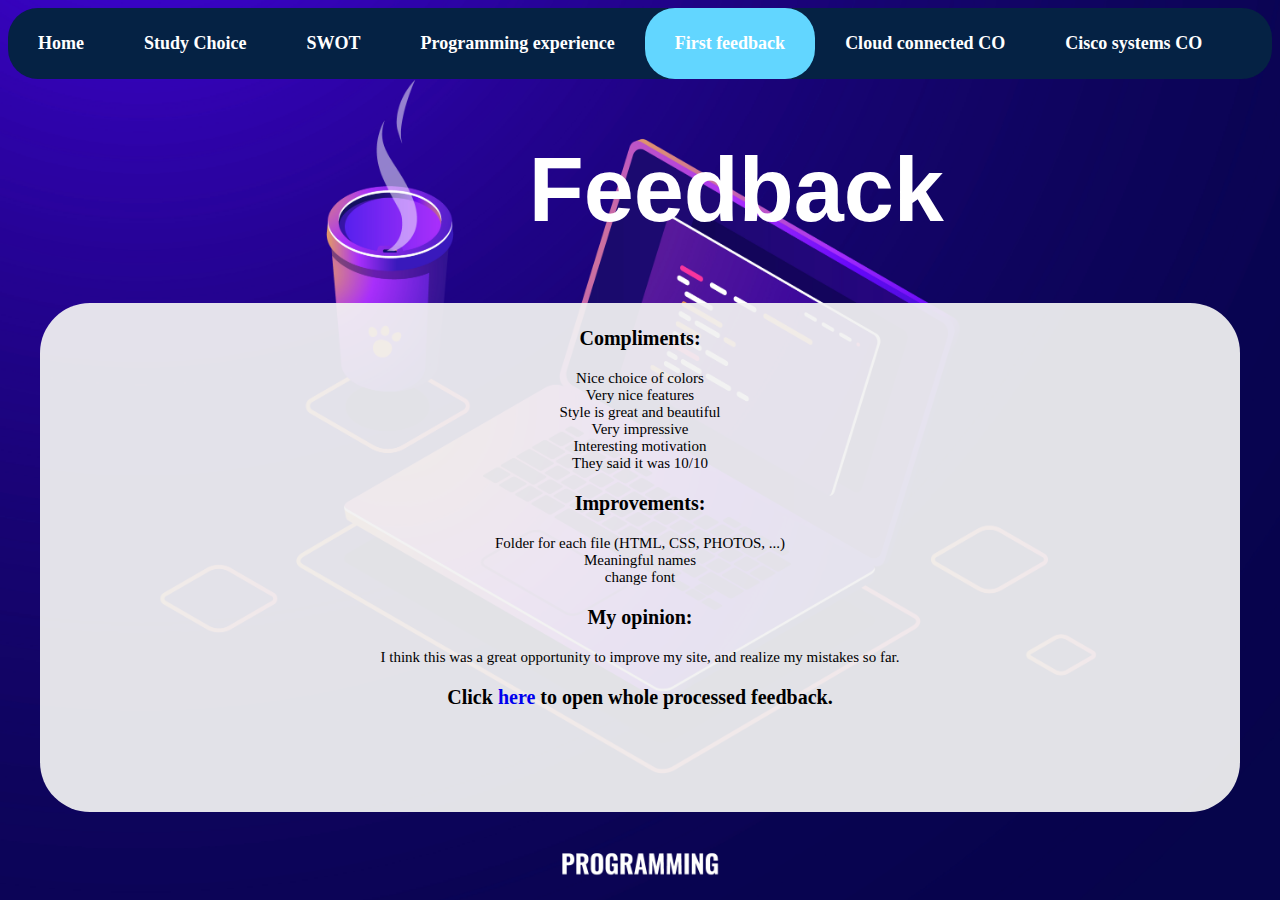
<file: blogPageLinks/firstFeedBack.html>
<!DOCTYPE html>
<html lang="en">

<head>
    <meta charset="UTF-8">
    <meta name="viewport" content="width=device-width, initial-scale=1.0">
    <link rel="stylesheet" href="/cssFiles/style.css">
    <link rel="stylesheet" href="/blogPageLinksStyles/firstFeedback.css">
    <title>FirstFeedback</title>
</head>

<body>
    <header>
        <!--Navigation Bar-->
        <nav>
            <div class="topnav">
            <a href="../index.html">Home</a>
            <a href="/blogPageLinks/studyChoice.html">Study Choice</a>
            <a href="/blogPageLinks/personalSowtAnalysis.html">SWOT</a>
            <a href="/blogPageLinks/programmingEx.html">Programming experience</a>
            <a class="active" href="/blogPageLinks/firstFeedBack.html">First feedback</a>
            <a href="/blogPageLinks/firstWork.html">Cloud connected CO</a>
            <a href="/blogPageLinks/secondWork.html">Cisco systems CO</a></div>
        </nav>
    </header>
<main>
        <!--First Feedback Page--><!--First Section-->
    <section>
        <div class="h1">
        <h1>Feedback</h1></div>
    </section>
        <div class="boxBlogFB">
    <section>
        <div class="p1">
        <p>Compliments:</p></div>
        <div class="p2">
        <p>Nice choice of colors<br> Very nice features<br> Style is great and beautiful<br> Very impressive<br> Interesting motivation<br> They said it was 10/10</p></div>
        <div class="p1">
        <p>Improvements:</p></div>
        <div class="p2">
        <p>Folder for each file (HTML, CSS, PHOTOS, ...) <br> Meaningful names<br> change font</p></div>
        <div class="p1">
        <p>My opinion:</p></div>
        <div class="p2">
        <p>I think this was a great opportunity to improve my site, and realize my mistakes so far.</p></div>
        <div class="p1">
        <p>Click<a href="/pdfFile/Feedback.pdf" target="_blank" style="text-decoration: none;"> here </a>to open whole processed feedback.</p></div>
    </section>
        </div>
</main>
</body>
</html>
</file>
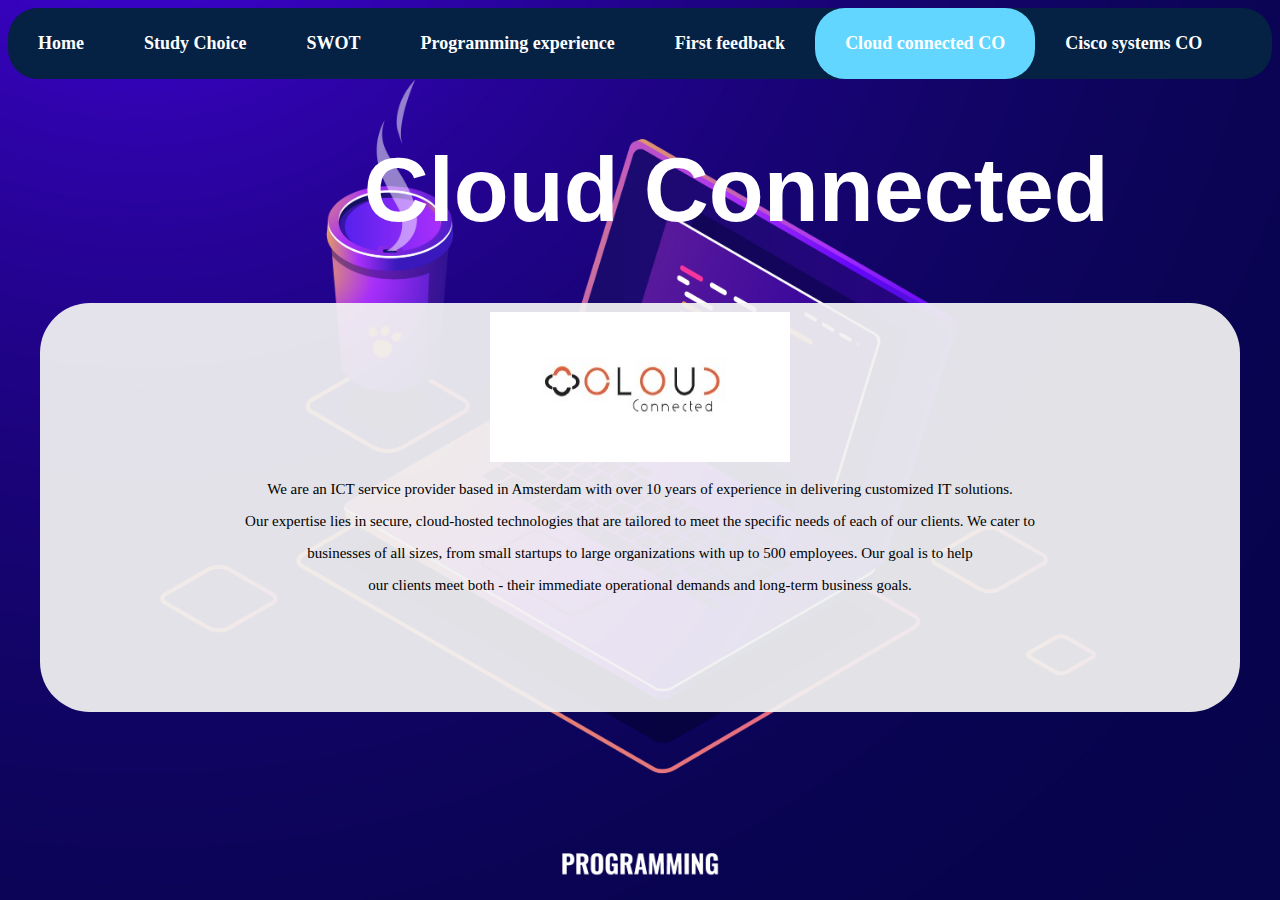
<file: blogPageLinks/firstWork.html>
<!DOCTYPE html>
<html lang="en">

<head>
    <meta charset="UTF-8">
    <meta name="viewport" content="width=device-width, initial-scale=1.0">
    <link rel="stylesheet" href="/cssFiles/style.css">
    <link rel="stylesheet" href="/blogPageLinksStyles/firstWork.css">
    <title>FirstWork</title>
</head>
<body>
    <header>
        <!--Navigation Bar-->
        <nav>
            <div class="topnav">
            <a href="../index.html">Home</a>
            <a href="/blogPageLinks/studyChoice.html">Study Choice</a>
            <a href="/blogPageLinks/personalSowtAnalysis.html">SWOT</a>
            <a href="/blogPageLinks/programmingEx.html">Programming experience</a>
            <a href="/blogPageLinks/firstFeedBack.html">First feedback</a>
            <a class="active" href="/blogPageLinks/firstWork.html">Cloud connected CO</a>
            <a href="/blogPageLinks/secondWork.html">Cisco systems CO</a></div>
        </nav>
    </header>
<main>
        <!--First Section-->
    <section>
        <div class="h1">
        <h1>Cloud Connected</h1></div>
    </section>
        <div class="boxBlogFWC">
        <!--Second Section-->
    <section>
        <img src="/photos/cloudCC.jpg" alt="Company Image" class="imgFWC">
        <div class="p2">
        <p>We are an ICT service provider based in Amsterdam with over 10 years of experience in delivering customized IT solutions.</p>
        <p>Our expertise lies in secure, cloud-hosted technologies that are tailored to meet the specific needs of each of our clients. We cater to </p>
        <p>businesses of all sizes, from small startups to large organizations with up to 500 employees. Our goal is to help </p>
        <p>our clients meet both - their immediate operational demands and long-term business goals.</p></div>
    </section>
        </div>
</main>
</body>
</html>
</file>
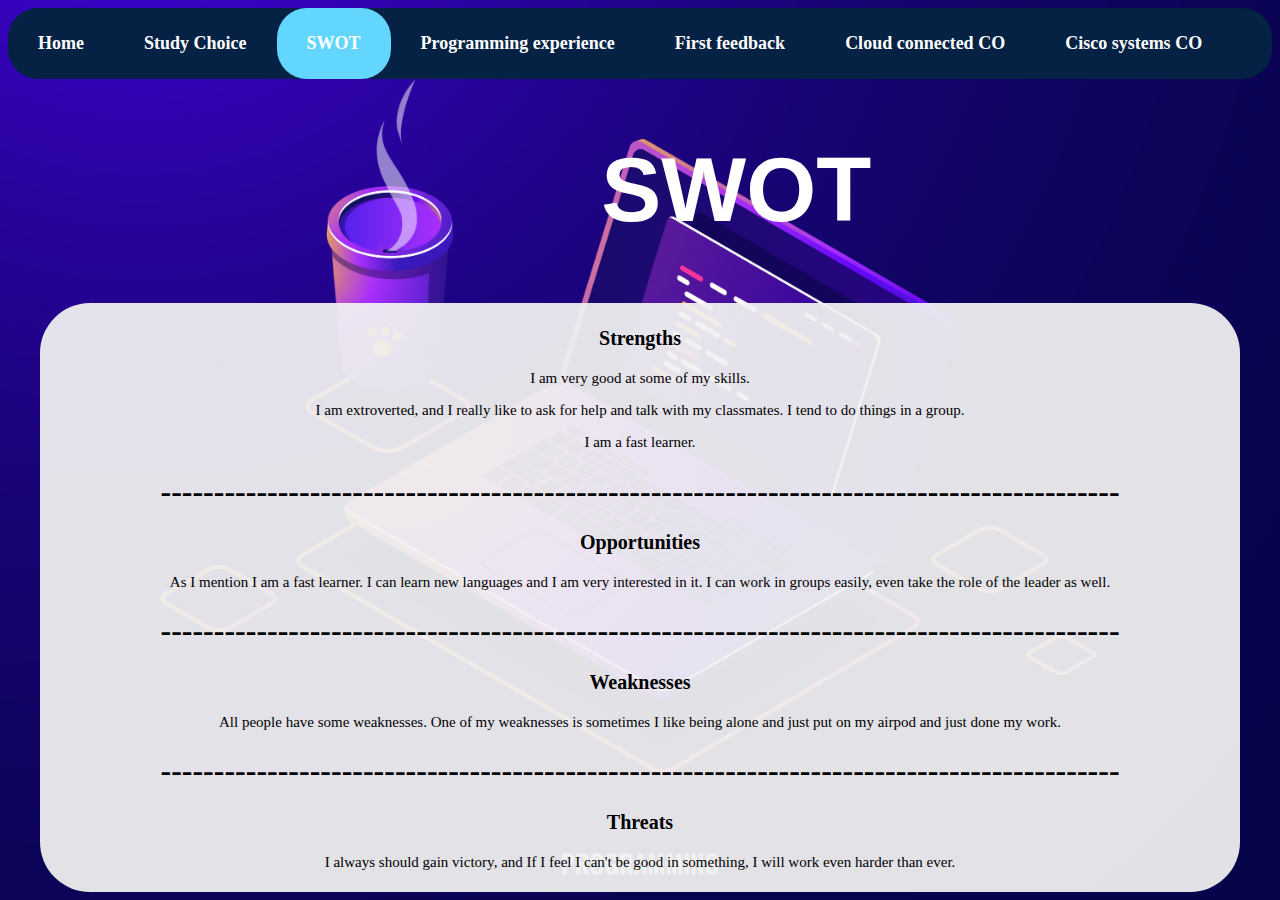
<file: blogPageLinks/personalSowtAnalysis.html>
<!DOCTYPE html>
<html lang="en">

<head>
    <meta charset="UTF-8">
    <meta name="viewport" content="width=device-width, initial-scale=1.0">
    <link rel="stylesheet" href="/cssFiles/style.css">
    <link rel="stylesheet" href="/blogPageLinksStyles/personalSwotAnalysis.css">
    <title>PrsonalSowt</title>
</head>

<body>
    <header>
        <!--Navigation Bar-->
        <nav>
            <div class="topnav">
            <a href="../index.html">Home</a>
            <a href="/blogPageLinks/studyChoice.html">Study Choice</a>
            <a class="active" href="/blogPageLinks/personalSowtAnalysis.html">SWOT</a>
            <a href="/blogPageLinks/programmingEx.html">Programming experience</a>
            <a href="/blogPageLinks/firstFeedBack.html">First feedback</a>
            <a href="/blogPageLinks/firstWork.html">Cloud connected CO</a>
            <a href="/blogPageLinks/secondWork.html">Cisco systems CO</a>
        </nav>
    </header>
<main>
    <!--Personal SWOT Page, First Section-->
    <section>
        <div class="h1">
        <h1>SWOT</h1></div>
    </section>
        <div class="boxBlogSwot">
    <section>
        <div class="p1">
        <p>Strengths</a></p></div>
        <div class="p2">
        <p>I am very good at some of my skills.</p>
        <p>I am extroverted, and I really like to ask for help and talk with my classmates. I tend to do things in a group.</p>
        <p>I am a fast learner.</p></div>
        <div class="line">
        <h1>------------------------------------------------------------------------------------------</h1></div>
        <div class="p1">
        <p>Opportunities</a></p></div>
        <div class="p2">
        <p>As I mention I am a fast learner. I can learn new languages and I am very interested in it. I can work in groups easily, even take the role of the leader as well.</p></div>
        <div class="line">
        <h1>------------------------------------------------------------------------------------------</h1></div>
        <div class="p1">
        <p>Weaknesses</a></p></div>
        <div class="p2">
        <p>All people have some weaknesses. One of my weaknesses is sometimes I like being alone and just put on my airpod and just done my work.</p></div>
        <div class="line">
        <h1>------------------------------------------------------------------------------------------</h1></div>
        <div class="p1">
        <p>Threats</a></p></div>
        <div class="p2">
        <p>I always should gain victory, and If I feel I can't be good in something, I will work even harder than ever.</p></div>
        <div class="line">
    </section>
        </div>
</main>
</body>
</html>
</file>
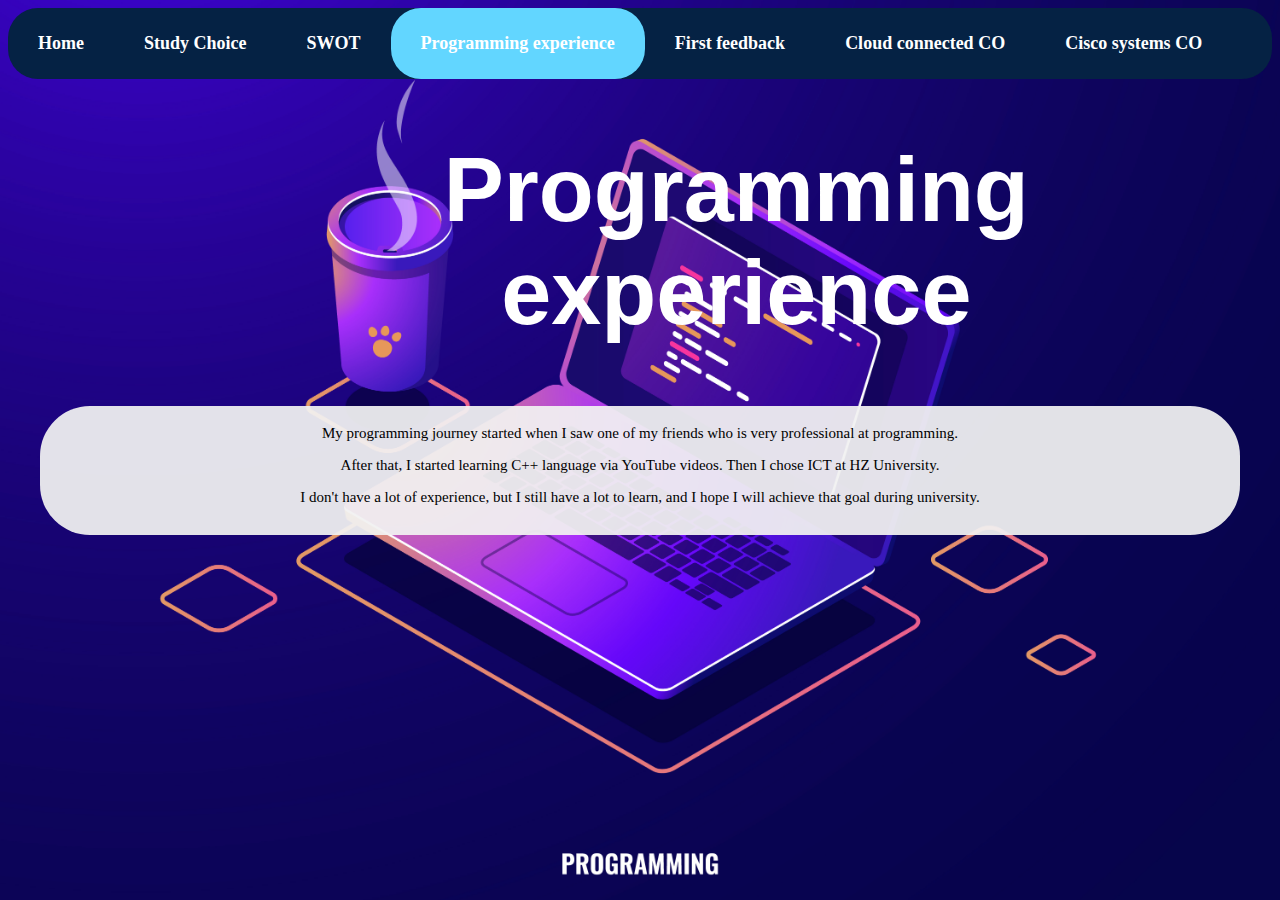
<file: blogPageLinks/programmingEx.html>
<!DOCTYPE html>
<html lang="en">

<head>
    <meta charset="UTF-8">
    <meta name="viewport" content="width=device-width, initial-scale=1.0">
    <link rel="stylesheet" href="/cssFiles/style.css">
    <link rel="stylesheet" href="/blogPageLinksStyles/programmingEx.css">
    <title>ProgrammingExperience</title>
</head>
<body>
    <header>
        <!--Navigation Bar-->
        <nav>
            <div class="topnav">
            <a href="../index.html">Home</a>
            <a href="/blogPageLinks/studyChoice.html">Study Choice</a>
            <a href="/blogPageLinks/personalSowtAnalysis.html">SWOT</a>
            <a class="active" href="/blogPageLinks/programmingEx.html">Programming experience</a>
            <a href="/blogPageLinks/firstFeedBack.html">First feedback</a>
            <a href="/blogPageLinks/firstWork.html">Cloud connected CO</a>
            <a href="/blogPageLinks/secondWork.html">Cisco systems CO</a></div>
        </nav>
    </header>
<main>
        <!--Programming Experience Page, First Section-->
    <section>
        <div class="h1">
        <h1>Programming experience</h1></div>
    </section>
        <div class="boxBlogProgramEx">
        <!--Second Section-->
    <section>
        <div class="p2">
        <p>My programming journey started when I saw one of my friends who is very professional at programming.
        <p>After that, I started learning C++ language via YouTube videos. Then I chose ICT at HZ University.</p>
        <p>I don't have a lot of experience, but I still have a lot to learn, and I hope I will achieve that goal during university.</p></div>
    </section>
        </div>
</main>
</body>
</html>
</file>
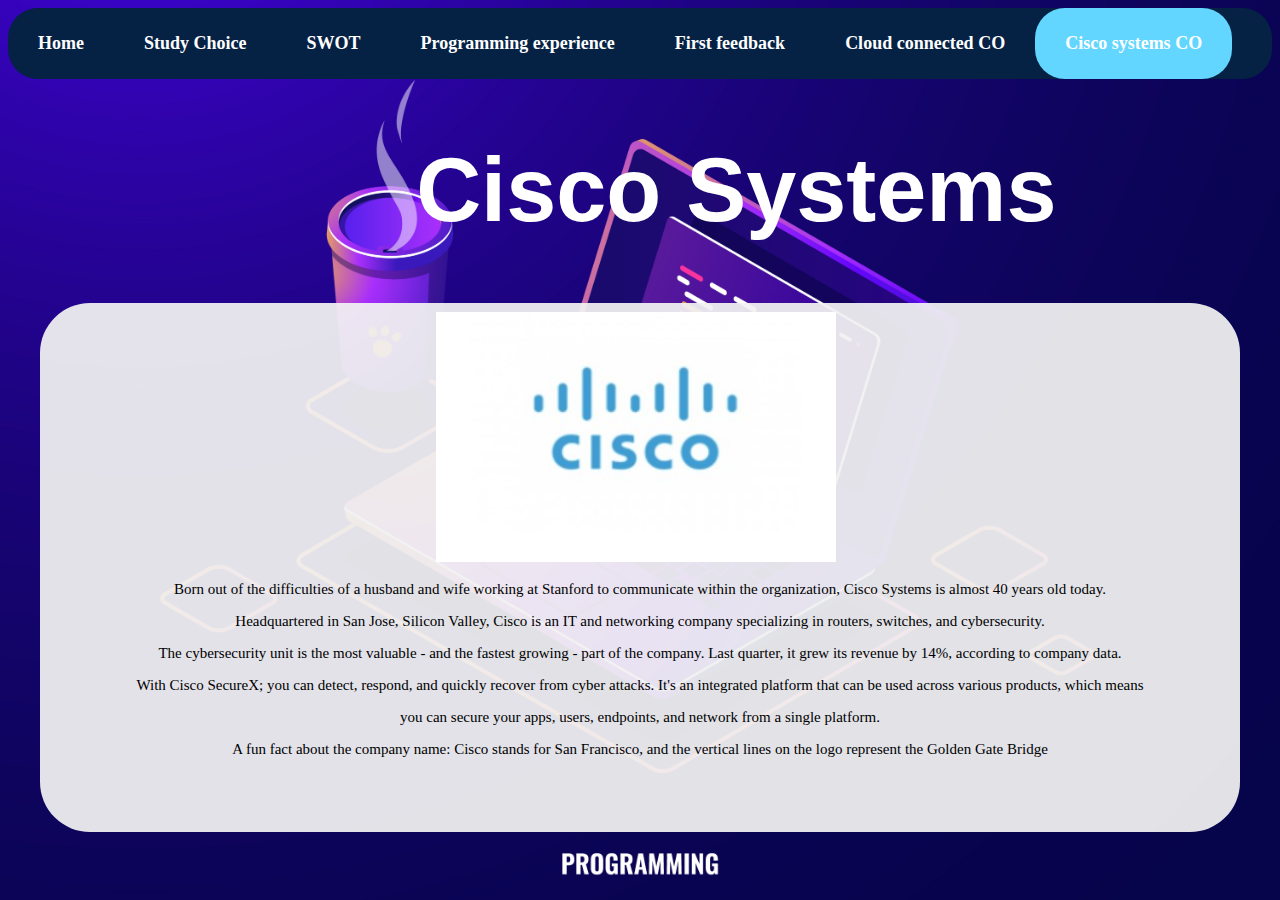
<file: blogPageLinks/secondWork.html>
<!DOCTYPE html>
<html lang="en">

<head>
    <meta charset="UTF-8">
    <meta name="viewport" content="width=device-width, initial-scale=1.0">
    <link rel="stylesheet" href="/cssFiles/style.css">
    <link rel="stylesheet" href="/blogPageLinksStyles/secondWork.css">
    <title>SecondWork</title>
</head>

<body>
    <header>
        <!--Navigation Bar-->
        <nav>
            <div class="topnav">
            <a href="../index.html">Home</a>
            <a href="/blogPageLinks/studyChoice.html">Study Choice</a>
            <a href="/blogPageLinks/personalSowtAnalysis.html">SWOT</a>
            <a href="/blogPageLinks/programmingEx.html">Programming experience</a>
            <a href="/blogPageLinks/firstFeedBack.html">First feedback</a>
            <a href="/blogPageLinks/firstWork.html">Cloud connected CO</a>
            <a class="active" href="/blogPageLinks/secondWork.html">Cisco systems CO</a></div>
        </nav>
    </header>
<main>
        <!--First Section-->
    <section>
        <div class="h1">
        <h1>Cisco Systems</h1></div>
    </section>
        <div class="boxBlogSWC">
        <!--First Section-->
    <section>
        <img src="/photos/ciscoSystem.jpg" alt="Company Image" class="imgSWC">
        <div class="p2">
        <p>Born out of the difficulties of a husband and wife working at Stanford to communicate within the organization, Cisco Systems is almost 40 years old today.</p>
        <p>Headquartered in San Jose, Silicon Valley, Cisco is an IT and networking company specializing in routers, switches, and cybersecurity.</p>
        <p>The cybersecurity unit is the most valuable - and the fastest growing - part of the company. Last quarter, it grew its revenue by 14%, according to company data.</p>
        <p>With Cisco SecureX; you can detect, respond, and quickly recover from cyber attacks. It's an integrated platform that can be used across various products, which means</p>
        <p>you can secure your apps, users, endpoints, and network from a single platform.</p>
        <p>A fun fact about the company name: Cisco stands for San Francisco, and the vertical lines on the logo represent the Golden Gate Bridge</p></div>
    </section>
        </div>
</main>
</body>
</html>
</file>
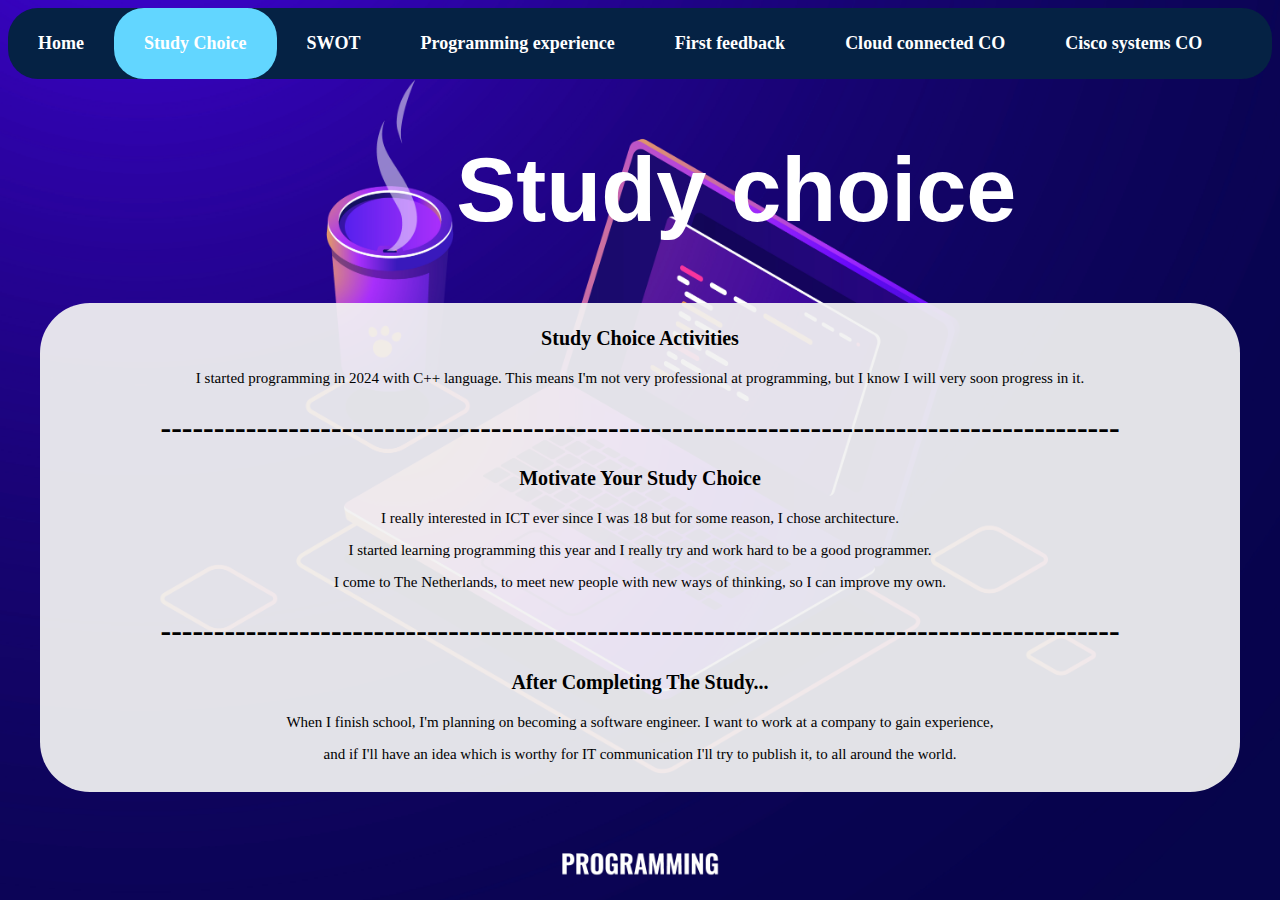
<file: blogPageLinks/studyChoice.html>
<!DOCTYPE html>
<html lang="en">

<head>
    <meta charset="UTF-8">
    <meta name="viewport" content="width=device-width, initial-scale=1.0">
    <link rel="stylesheet" href="/cssFiles/style.css">
    <link rel="stylesheet" href="/blogPageLinksStyles/studyChoice.css">
    <title>StudyChoice</title>
</head>

<body>
    <header>
        <!--Navigation Bar-->
        <nav>
            <div class="topnav">
            <a href="../index.html">Home</a>
            <a class="active" href="/blogPageLinks/studyChoice.html">Study Choice</a>
            <a href="/blogPageLinks/personalSowtAnalysis.html">SWOT</a>
            <a href="/blogPageLinks/programmingEx.html">Programming experience</a>
            <a href="/blogPageLinks/firstFeedBack.html">First feedback</a>
            <a href="/blogPageLinks/firstWork.html">Cloud connected CO</a>
            <a href="/blogPageLinks/secondWork.html">Cisco systems CO</a></div>
        </nav>
    </header>
<main>
    <!--Study Choice Page, First Section-->
    <section>
        <div class="h1">
        <h1>Study choice</h1></div>
    </section>
        <div class="boxBlogStudy">
    <section>
        <div class="p1">
        <p>Study Choice Activities</a></p></div>
        <div class="p2">
        <p>I started programming in 2024 with C++ language. This means I'm not very professional at programming, but I know I will very soon progress in it.</p></div>
        <div class="line">
        <h1>------------------------------------------------------------------------------------------</h1></div>
        <div class="p1">
        <p>Motivate Your Study Choice</a></p></div>
        <div class="p2">
        <p>I really interested in ICT ever since I was 18 but for some reason, I chose architecture.</p>
        <p>I started learning programming this year and I really try and work hard to be a good programmer.</p>
        <p>I come to The Netherlands, to meet new people with new ways of thinking, so I can improve my own.</p></div>
        <div class="line">
        <h1>------------------------------------------------------------------------------------------</h1></div>
        <div class="p1">
        <p>After Completing The Study...</a></p></div>
        <div class="p2">
        <p>When I finish school, I'm planning on becoming a software engineer. I want to work at a company to gain experience,</p>
        <p>and if I'll have an idea which is worthy for IT communication I'll try to publish it, to all around the world.</p></div>
    </section>
        </div>
</main>
</body>
</html>
</file>
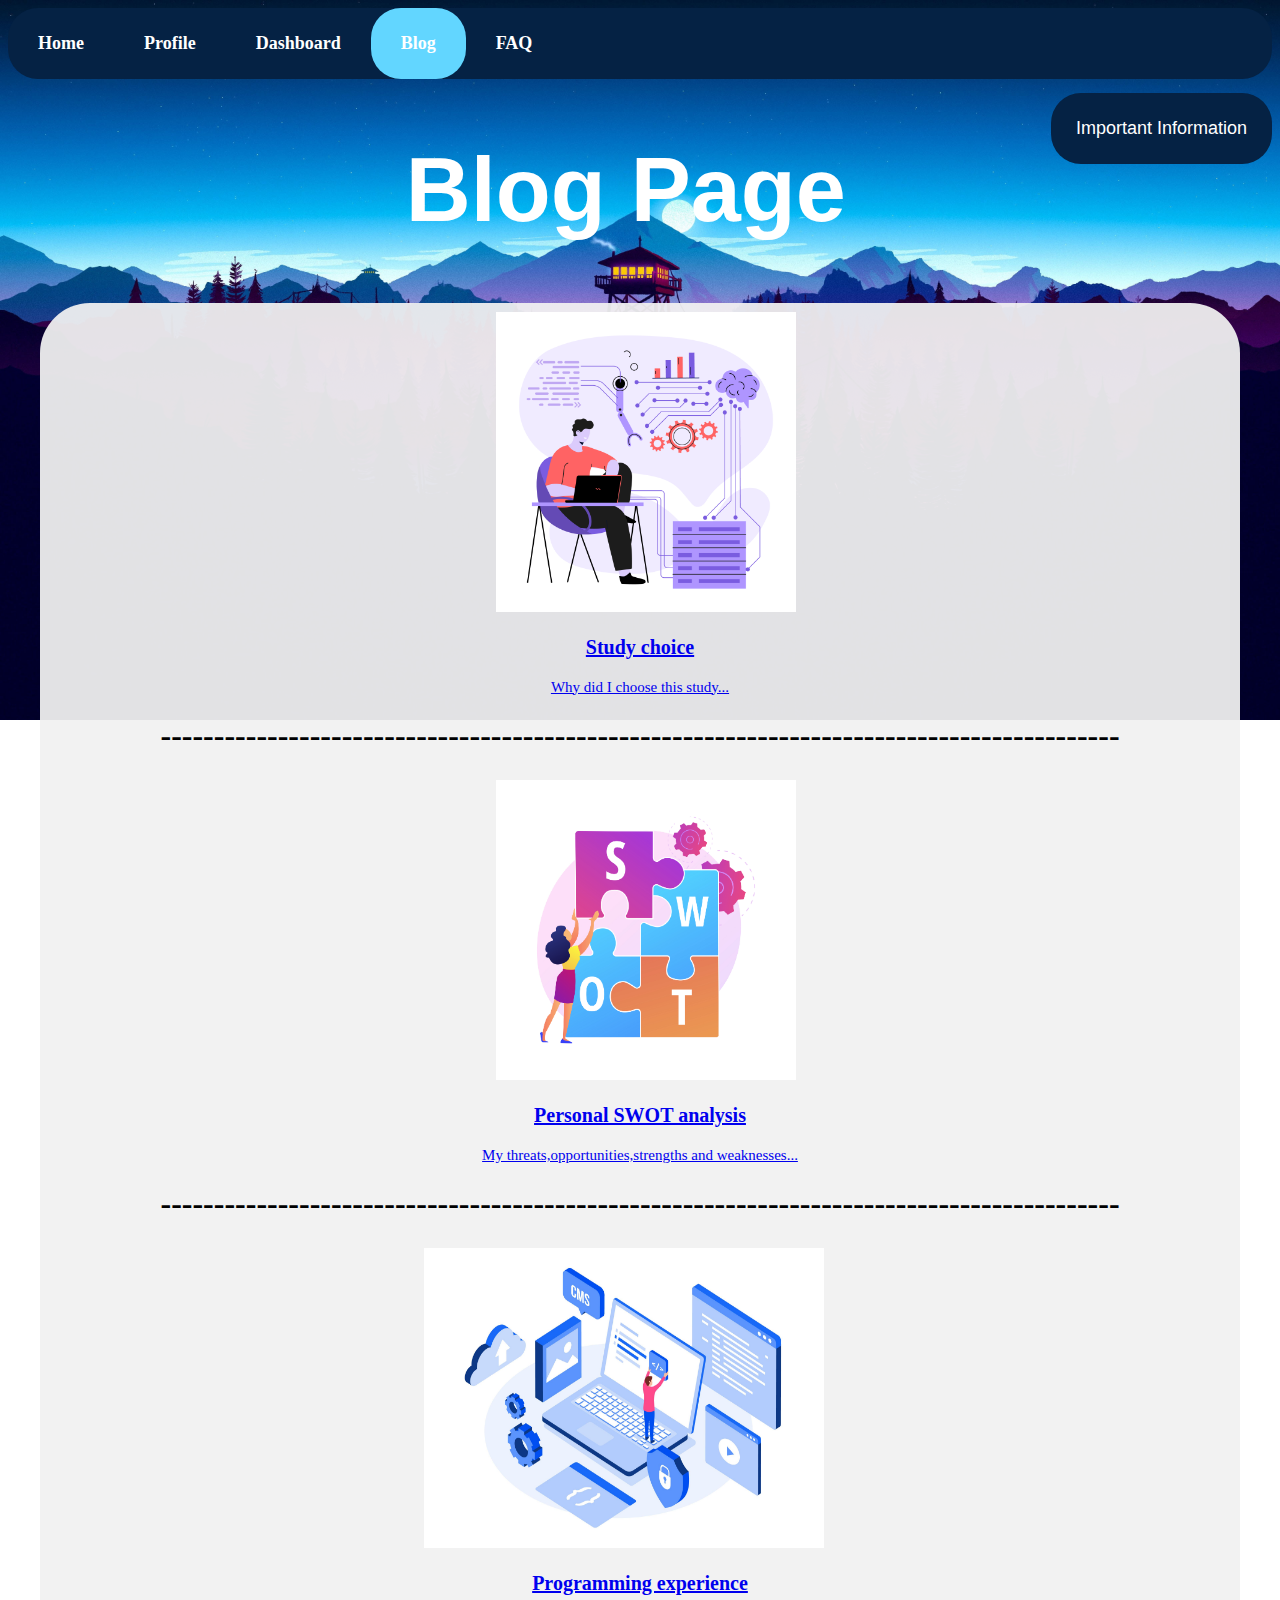
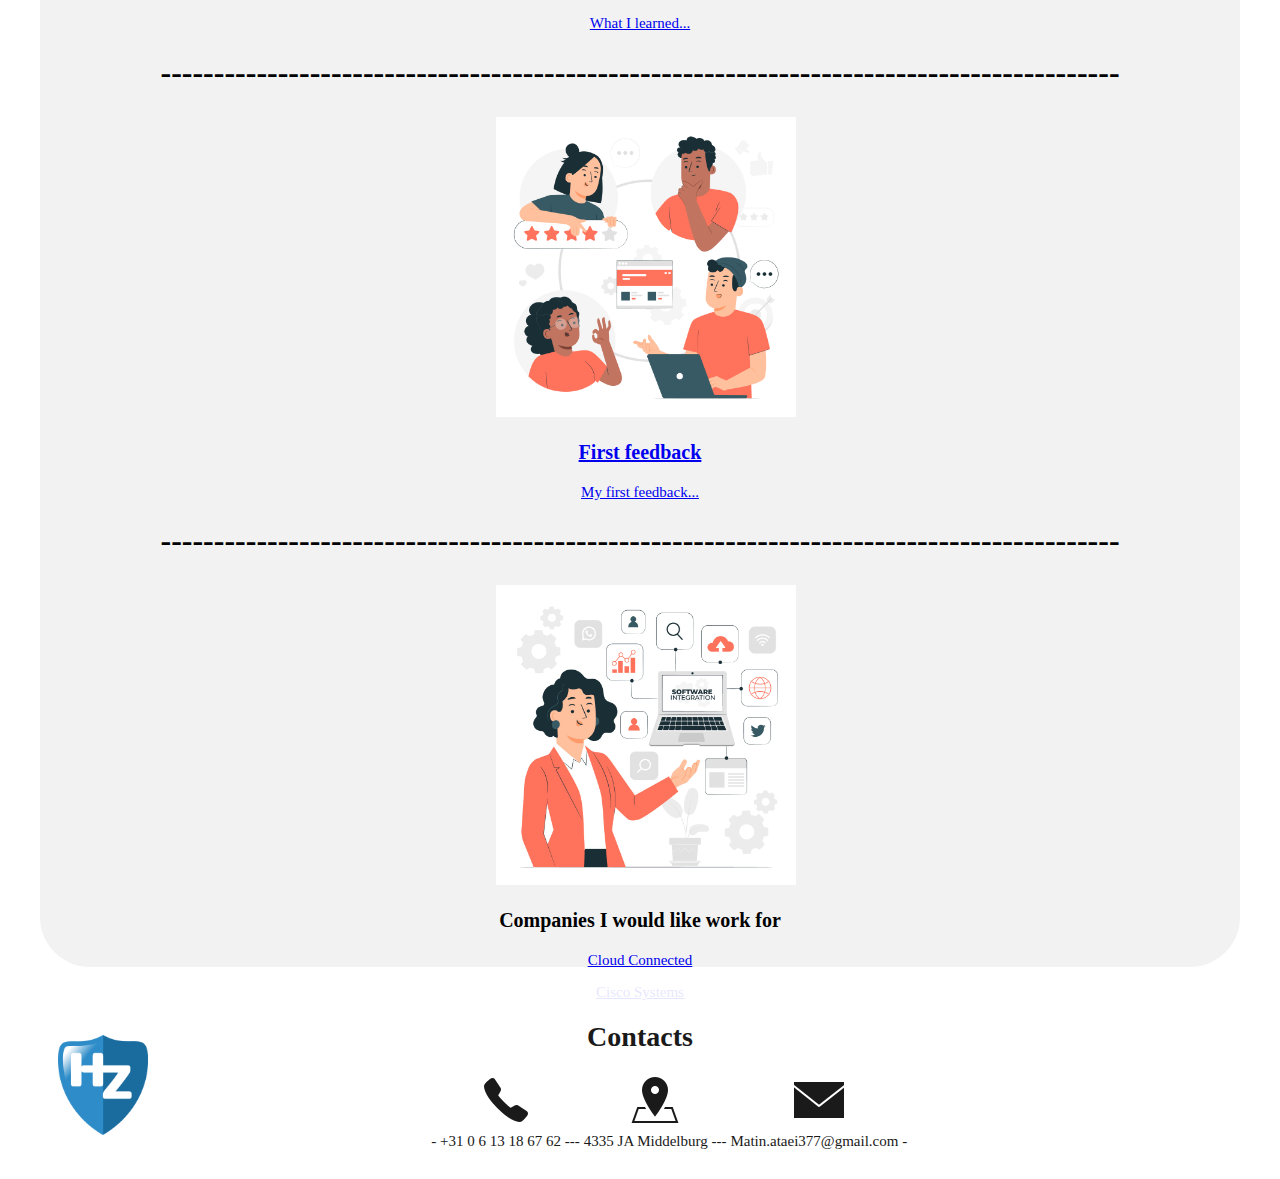
<file: htmlFiles/blog.html>
<!DOCTYPE html>
<html lang="en">

<head>
    <meta charset="UTF-8">
    <meta name="viewport" content="width=device-width, initial-scale=1.0">
    <link rel="stylesheet" href="/cssFiles/style.css">
    <script src="/javaScriptFiles/sideBar.js"></script>
    <link rel="stylesheet" href="/cssFiles/styleBlog.css">
    <title>BlogPage</title>
</head>

<body>
    <!--Header Nav + Side bar-->
<header>
    <!--Navigation Bar-->
    <nav>
        <div class="topnav">
        <a href="../index.html">Home</a>
        <a href="profile.html">Profile</a>
        <a href="dashboard.html">Dashboard</a>
        <a class="active"  href="blog.html">Blog</a>
        <a href="faq.html">FAQ</a></div>
    </nav>

    <!--Side Bar-->
        <div class="dropdown">
        <button onclick="myFunction()" class="dropbtn">Important Information</button>
        <div id="myDropdown" class="dropdown-content">
        <a href="https://oer.hz.nl/?_gl=1*swtmpf*_gcl_aw*R0NMLjE3MjU4OTUzNjkuQ2owS0NRandpdUMyQmhEU0FSSXNBTE9WZkJKamE5NDd0VmtKWmZmUUJKYjhpRW9nLVpvT2lRQlZLQ09ZakpXVkhOSnlPLXl4d0xJOXcwQWFBdGpuRUFMd193Y0I" class="p2" target="_blank">Course and Examination Regulations</a>
        <a href="https://oer.hz.nl/6978cdea-fb31-430b-9bf9-63206aa07754" class="p2" target="_blank">Implementation Regulations</a>
        <a href="https://learn.hz.nl/" class="p2" target="_blank">Learn environment</a>
        <a href="https://hz.osiris-student.nl/home" class="p2" target="_blank">study progress</a>
        <a href="https://github.com/atataeii" class="p2" target="_blank">GitHub</a></div>
        </div>
</header>

<main>
    <!--Blog Page, First Section-->
    <section>
        <div class="h1">
        <h1>Blog Page</h1></div>
    </section>
    <!--Box-->
        <div class="boxBlog">
    <!--Second Section-->
    <section>
        <img src="/photos/studyPhoto.jpg" alt="First Image" class="imgStudy">
        <div class="p1">
        <p><a href="/blogPageLinks/studyChoice.html" text-decoration="none" target="_blank">Study choice</a></p></div>
        <div class="p2">
        <p><a href="/blogPageLinks/studyChoice.html" text-decoration="none" target="_blank">Why did I choose this study...</a></p></div>
        <div class="line">
        <h1>------------------------------------------------------------------------------------------</h1></div>
        <img src="/photos/swot.jpg" alt="Second Image" class="imgStudy">
        <div class="p1">
        <p><a href="/blogPageLinks/personalSowtAnalysis.html" text-decoration="none" target="_blank">Personal SWOT analysis</a></p></div>
        <div class="p2">
        <p><a href="/blogPageLinks/personalSowtAnalysis.html" text-decoration="none" target="_blank">My threats,opportunities,strengths and weaknesses...</a></p></div>
        <div class="line">
        <h1>------------------------------------------------------------------------------------------</h1></div>
        <img src="/photos/programmingEx.jpg" alt="Third Image" class="imgProEx">
        <div class="p1">
        <p><a href="/blogPageLinks/programmingEx.html" text-decoration="none" target="_blank">Programming experience</a></p></div>
        <div class="p2">
        <p><a href="/blogPageLinks/programmingEx.html" text-decoration="none" target="_blank">What I learned...</a></p></div>
        <div class="line">
        <h1>------------------------------------------------------------------------------------------</h1></div>
        <img src="/photos/feedBack.jpg" alt="Fourth Image" class="imgStudy">
        <div class="p1">
        <p><a href="/blogPageLinks/firstFeedBack.html" text-decoration="none" target="_blank">First feedback</a></p></div>
        <div class="p2">
        <p><a href="/blogPageLinks/firstFeedBack.html" text-decoration="none" target="_blank">My first feedback...</a></p></div>
        <div class="line">
        <h1>------------------------------------------------------------------------------------------</h1></div>
        <img src="/photos/wantWork.jpg" alt="Last Image" class="imgStudy">
        <div class="p1">
        <p>Companies I would like work for</p></div>
    <article>
        <div class="p2">
        <p><a href="/blogPageLinks/firstWork.html" text-decoration="none" target="_blank">Cloud Connected</a></p>
        <p><a href="/blogPageLinks/secondWork.html" text-decoration="none" target="_blank">Cisco Systems</a></p></div>
    </article>
    </section>
    </div>

    <!--Footer-->
    <br>
<footer>
        <img src="/photos/hz-logo.png" alt="HZ University Logo" class="logo">
        <img src="/photos/hz-logo.png" alt="HZ University Logo" class="logo1">
        <div class="tfooter">
        <h1>Contacts</h1></div>
        <table>
            <tr>
            <th><img src="/photos/phone.png" alt="A Phone Icon" class="Ifooter"></th>
            <th><img src="/photos/address.png" alt="An Address Icon" class="Ifooter"></th>
            <th><img src="/photos/email.png" alt="An Email Icon" class="Ifooter"></th></tr>
            <tr>
            <td>- +31 0 6 13 18 67 62 ---</td>
            <td>4335 JA Middelburg ---</td>
            <td>Matin.ataei377@gmail.com -</td></tr></table>
</footer>
</body>
</html>
</file>
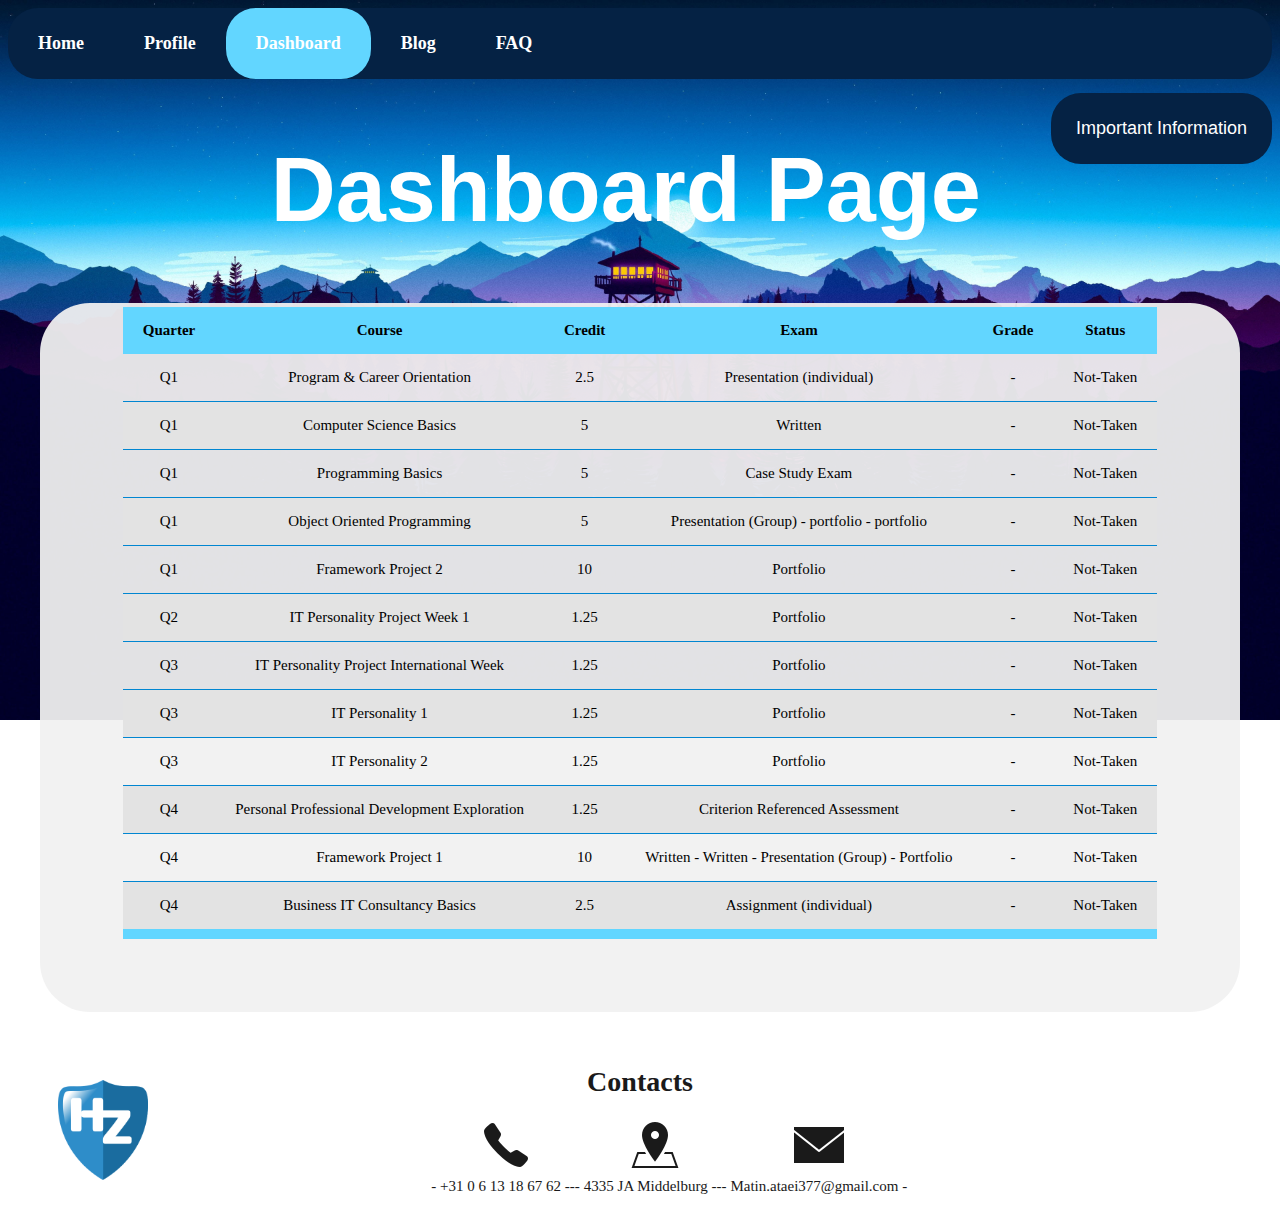
<file: htmlFiles/dashboard.html>
<!DOCTYPE html>
<html lang="en">

<head>
    <meta charset="UTF-8">
    <meta name="viewport" content="width=device-width, initial-scale=1.0">
    <link rel="stylesheet" href="/cssFiles/style.css">
    <script src="/javaScriptFiles/sideBar.js"></script>
    <link rel="stylesheet" href="/cssFiles/styleDashboard.css">
    <title>DashboardPage</title>
</head>

<body>
    <!--Header Nav + Side bar-->
<header>
    <!--Navigation Bar-->
    <nav>
        <div class="topnav">
        <a href="../index.html">Home</a>
        <a href="profile.html">Profile</a>
        <a class="active" href="dashboard.html">Dashboard</a>
        <a href="blog.html">Blog</a>
        <a href="faq.html">FAQ</a></div>
    </nav>

    <!--Side Bar-->
        <div class="dropdown">
        <button onclick="myFunction()" class="dropbtn">Important Information</button>
        <div id="myDropdown" class="dropdown-content">
        <a href="https://oer.hz.nl/?_gl=1*swtmpf*_gcl_aw*R0NMLjE3MjU4OTUzNjkuQ2owS0NRandpdUMyQmhEU0FSSXNBTE9WZkJKamE5NDd0VmtKWmZmUUJKYjhpRW9nLVpvT2lRQlZLQ09ZakpXVkhOSnlPLXl4d0xJOXcwQWFBdGpuRUFMd193Y0I" class="p2" target="_blank">Course and Examination Regulations</a>
        <a href="https://oer.hz.nl/6978cdea-fb31-430b-9bf9-63206aa07754" class="p2" target="_blank">Implementation Regulations</a>
        <a href="https://learn.hz.nl/" class="p2" target="_blank">Learn environment</a>
        <a href="https://hz.osiris-student.nl/home" class="p2" target="_blank">study progress</a>
        <a href="https://github.com/atataeii" class="p2" target="_blank">GitHub</a></div>
        </div>
</header>

<main>
    <!--Dashboard Page, First Section-->
    <section>
        <div class="h1">
        <h1>Dashboard Page</h1></div>
    </section>

    <!--Box Style-->
        <div class="boxDash">
    <!--Table Design-->
    <section>
        <table class="styledTable">
        <thead>
        <tr>
            <th>Quarter</th>
            <th>Course</th>
            <th>Credit</th>
            <th>Exam</th>
            <th>Grade</th>
            <th>Status</th></tr></thead>
        <tbody>
        <tr>
            <td>Q1</td>
            <td>Program & Career Orientation</td>
            <td>2.5</td>
            <td>Presentation (individual)</td>
            <td>-</td>
            <td>Not-Taken</td></tr>
        <tr class="activeRow">
            <td>Q1</td>
            <td>Computer Science Basics</td>
            <td>5</td>
            <td>Written</td>
            <td>-</td>
            <td>Not-Taken</td></tr>
        <tr>
            <td>Q1</td>
            <td>Programming Basics</td>
            <td>5</td>
            <td>Case Study Exam</td>
            <td>-</td>
            <td>Not-Taken</td></tr>
        <tr>
            <td>Q1</td>
            <td>Object Oriented Programming</td>
            <td>5</td>
            <td>Presentation (Group) - portfolio - portfolio</td>
            <td>-</td>
            <td>Not-Taken</td></tr>
        <tr>
            <td>Q1</td>
            <td>Framework Project 2</td>
            <td>10</td>
            <td>Portfolio</td>            
            <td>-</td>
            <td>Not-Taken</td></tr>
        <tr>
            <td>Q2</td>
            <td>IT Personality Project Week 1</td>
            <td>1.25</td>
            <td>Portfolio</td>
            <td>-</td>
            <td>Not-Taken</td></tr>
        <tr>
            <td>Q3</td>
            <td>IT Personality Project International Week</td>
            <td>1.25</td>
            <td>Portfolio</td>
            <td>-</td>
            <td>Not-Taken</td></tr>
        <tr>
            <td>Q3</td>
            <td>IT Personality 1</td>
            <td>1.25</td>
            <td>Portfolio</td>
            <td>-</td>
            <td>Not-Taken</td></tr>
        <tr>
            <td>Q3</td>
            <td>IT Personality 2</td>
            <td>1.25</td>
            <td>Portfolio</td>
            <td>-</td>
            <td>Not-Taken</td></tr>
        <tr>
            <td>Q4</td>
            <td>Personal Professional Development Exploration</td>
            <td>1.25</td>
            <td>Criterion Referenced Assessment</td>
            <td>-</td>
            <td>Not-Taken</td></tr>
        <tr>
            <td>Q4</td>
            <td>Framework Project 1</td>
            <td>10</td>
            <td>Written - Written - Presentation (Group) - Portfolio</td>
            <td>-</td>
            <td>Not-Taken</td></tr>
        <tr>
            <td>Q4</td>
            <td>Business IT Consultancy Basics</td>
            <td>2.5</td>
            <td>Assignment (individual)</td>
            <td>-</td>
            <td>Not-Taken</td>
        </tr>
        </tbody>
        </table>
    </section>
</main>

    <!--Footer-->
    <br>
<footer>
        <img src="/photos/hz-logo.png" alt="HZ University Logo" class="logo">
        <img src="/photos/hz-logo.png" alt="HZ University Logo" class="logo1">
        <div class="tfooter">
        <h1>Contacts</h1></div>
        <table>
            <tr>
            <th><img src="/photos/phone.png" alt="A Phone Icon" class="Ifooter"></th>
            <th><img src="/photos/address.png" alt="An Address Icon" class="Ifooter"></th>
            <th><img src="/photos/email.png" alt="An Email Icon" class="Ifooter"></th></tr>
            <tr>
            <td>- +31 0 6 13 18 67 62 ---</td>
            <td>4335 JA Middelburg ---</td>
            <td>Matin.ataei377@gmail.com -</td></tr></table>
</footer>
</body>
</html>
</file>
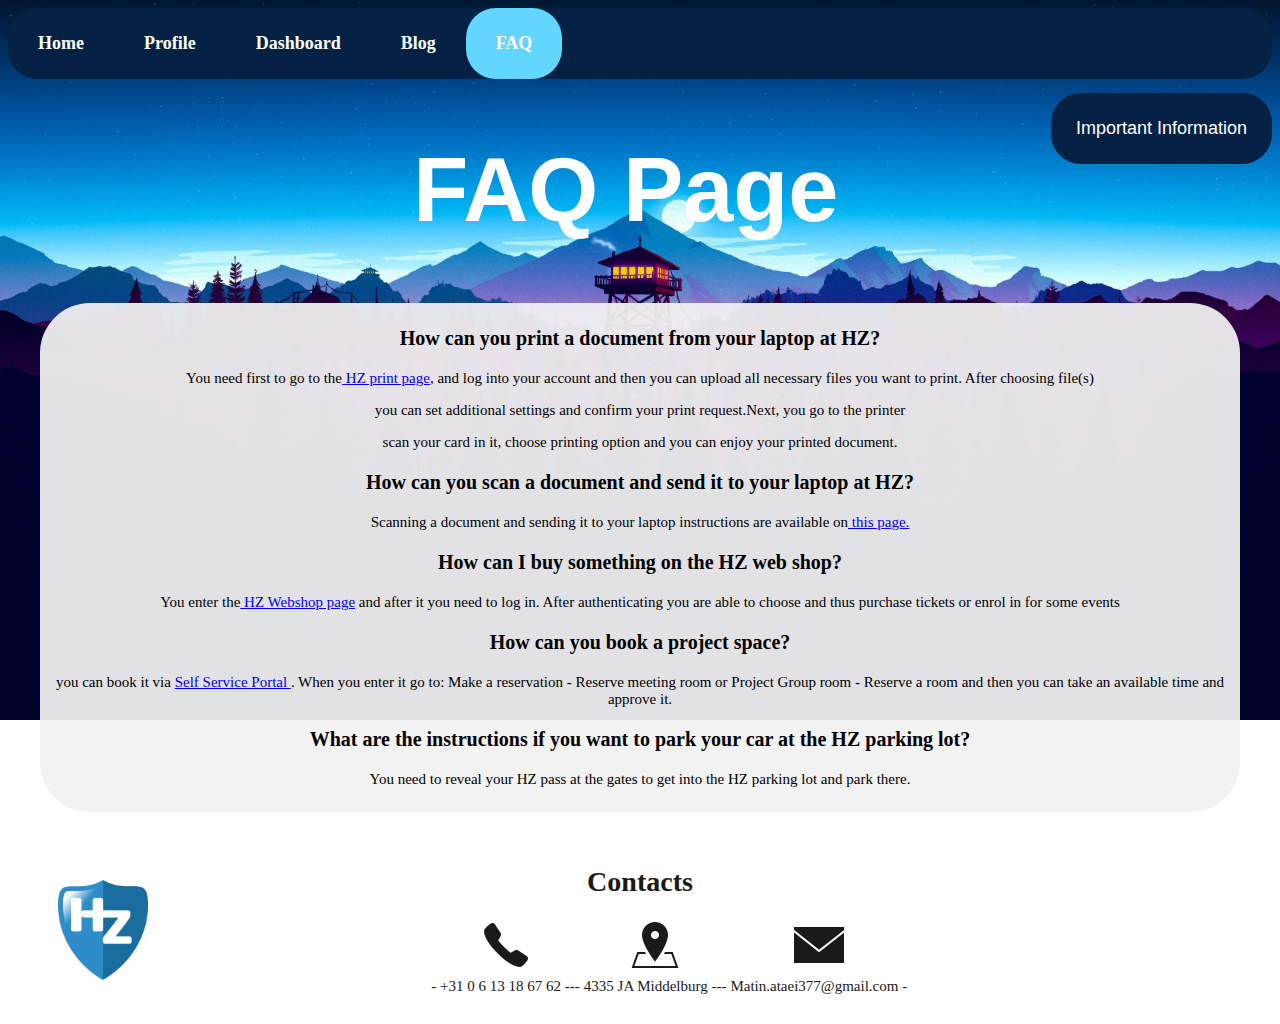
<file: htmlFiles/faq.html>
<!DOCTYPE html>
<html lang="en">

<head>
    <meta charset="UTF-8">
    <meta name="viewport" content="width=device-width, initial-scale=1.0">
    <link rel="stylesheet" href="/cssFiles/style.css">
    <script src="/javaScriptFiles/sideBar.js"></script>
    <link rel="stylesheet" href="/cssFiles/styleFaq.css">
    <title>FaqPage</title>
</head>

<body>
    <!--Header Nav + Side bar-->
<header>
    <!--Navigation Bar-->
    <nav>
        <div class="topnav">
        <a href="../index.html">Home</a>
        <a href="profile.html">Profile</a>
        <a href="dashboard.html">Dashboard</a>
        <a href="blog.html">Blog</a>
        <a class="active" href="faq.html">FAQ</a></div>
    </nav>

    <!--Side Bar-->
        <div class="dropdown">
        <button onclick="myFunction()" class="dropbtn">Important Information</button>
        <div id="myDropdown" class="dropdown-content">
        <a href="https://oer.hz.nl/?_gl=1*swtmpf*_gcl_aw*R0NMLjE3MjU4OTUzNjkuQ2owS0NRandpdUMyQmhEU0FSSXNBTE9WZkJKamE5NDd0VmtKWmZmUUJKYjhpRW9nLVpvT2lRQlZLQ09ZakpXVkhOSnlPLXl4d0xJOXcwQWFBdGpuRUFMd193Y0I" class="p2" target="_blank">Course and Examination Regulations</a>
        <a href="https://oer.hz.nl/6978cdea-fb31-430b-9bf9-63206aa07754" class="p2" target="_blank">Implementation Regulations</a>
        <a href="https://learn.hz.nl/" class="p2" target="_blank">Learn environment</a>
        <a href="https://hz.osiris-student.nl/home" class="p2" target="_blank">study progress</a>
        <a href="https://github.com/atataeii" class="p2" target="_blank">GitHub</a></div>
        </div>
</header>

<main>
    <!--FAQ Page, First Section-->
    <section>
        <div class="h1">
        <h1>FAQ Page</h1></div>
    </section>
    <!--Questions And Answers-->
        <div class="boxFaq">
    <section>
        <div class="p1">
        <p>How can you print a document from your laptop at HZ?</p></div>
        <div class="p2">
        <p>You need first to go to the<a href="https://hz.mynetpay.nl/Login" target="_blank" text-decoration="none"> HZ print page</a>, and log into your account and then you can upload all necessary files you want to print. After choosing file(s)</p>
        <p>you can set additional settings and confirm your print request.Next, you go to the printer</p>
        <p>scan your card in it, choose printing option and you can enjoy your printed document.</p></div>
        <div class="p1">
        <p>How can you scan a document and send it to your laptop at HZ?</p></div>
        <div class="p2">
        <p>Scanning a document and sending it to your laptop instructions are available on<a href="https://hzuniversity.topdesk.net/tas/public/ssp/content/detail/knowledgeitem?unid=d065a4e8a56d47dcbd0ffb9cdf78f20b&origin=searchPreview" target="_blank" text-decoration="none"> this page.</a></p></div>
        <div class="p1">
        <p>How can I buy something on the HZ web shop?</p></div>
        <div class="p2">
        <p>You enter the<a href="https://webshop.hz.nl/webshopapp/default.aspx?menu=082076044027019251066025111065201099237062130097" target="_blank" text-decoration="none"> HZ Webshop page</a> and after it you need to log in. After authenticating you are able to choose and thus purchase tickets or enrol in for some events</p></div>
        <div class="p1">
        <p>How can you book a project space?</p></div>
        <div class="p2">
        <p>you can book it via <a href="https://hzuniversity.topdesk.net/tas/public/ssp/" target="_blank" text-decoration="none"> Self Service Portal </a>. When you enter it go to: Make a reservation - Reserve meeting room or Project Group room - Reserve a room and then you can take an available time and approve it.</p></div>
        <div class="p1">
        <p>What are the instructions if you want to park your car at the HZ parking lot?</p></div>
        <div class="p2">
        <p>You need to reveal your HZ pass at the gates to get into the HZ parking lot and park there.</p></div>
    </section>
        </div>
</main>

    <!--Footer-->
    <br>
<footer>
        <img src="/photos/hz-logo.png" alt="HZ University Logo" class="logo">
        <img src="/photos/hz-logo.png" alt="HZ University Logo" class="logo1">
        <div class="tfooter">
        <h1>Contacts</h1></div>
        <table>
            <tr>
            <th><img src="/photos/phone.png" alt="A Phone Icon" class="Ifooter"></th>
            <th><img src="/photos/address.png" alt="An Address Icon" class="Ifooter"></th>
            <th><img src="/photos/email.png" alt="An Email Icon" class="Ifooter"></th></tr>
            <tr>
            <td>- +31 0 6 13 18 67 62 ---</td>
            <td>4335 JA Middelburg ---</td>
            <td>Matin.ataei377@gmail.com -</td></tr></table>
</footer>
</body>
</html>
</file>
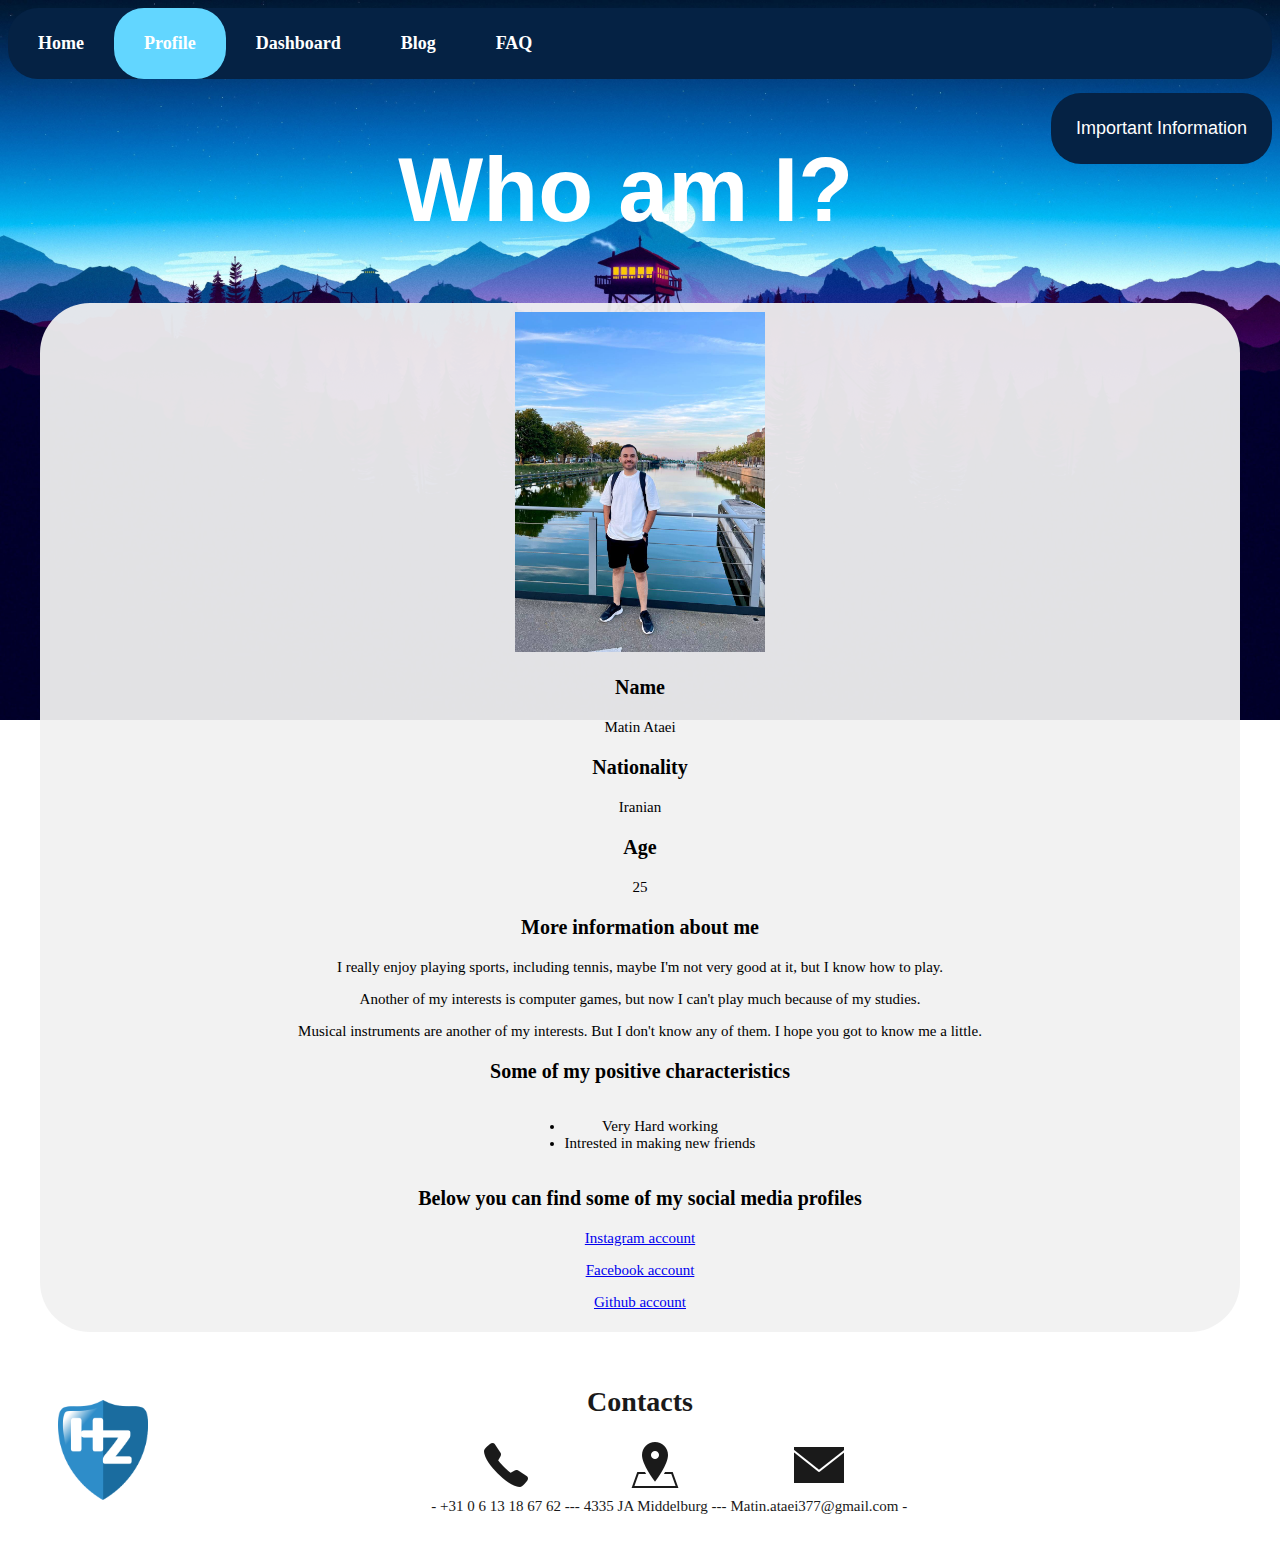
<file: htmlFiles/profile.html>
<!DOCTYPE html>
<html lang="en">

<head>
    <meta charset="UTF-8">
    <meta name="viewport" content="width=device-width, initial-scale=1.0">
    <link rel="stylesheet" href="/cssFiles/style.css">
    <script src="/javaScriptFiles/sideBar.js"></script>
    <link rel="stylesheet" href="/cssFiles/styleProfile.css">
    <title>ProfilePage</title>
</head>

<body>
    <!--Header Nav + Side bar-->
    <header>
        <!--Navigation Bar-->
        <nav>
            <div class="topnav">
            <a href="../index.html">Home</a>
            <a class="active" href="profile.html">Profile</a>
            <a href="dashboard.html">Dashboard</a>
            <a href="blog.html">Blog</a>
            <a href="faq.html">FAQ</a></div>
        </nav>
    
        <!--Side Bar-->
            <div class="dropdown">
            <button onclick="myFunction()" class="dropbtn">Important Information</button>
            <div id="myDropdown" class="dropdown-content">
            <a href="https://oer.hz.nl/?_gl=1*swtmpf*_gcl_aw*R0NMLjE3MjU4OTUzNjkuQ2owS0NRandpdUMyQmhEU0FSSXNBTE9WZkJKamE5NDd0VmtKWmZmUUJKYjhpRW9nLVpvT2lRQlZLQ09ZakpXVkhOSnlPLXl4d0xJOXcwQWFBdGpuRUFMd193Y0I" class="p2" target="_blank">Course and Examination Regulations</a>
            <a href="https://oer.hz.nl/6978cdea-fb31-430b-9bf9-63206aa07754" class="p2" target="_blank">Implementation Regulations</a>
            <a href="https://learn.hz.nl/" class="p2" target="_blank">Learn environment</a>
            <a href="https://hz.osiris-student.nl/home" class="p2" target="_blank">study progress</a>
            <a href="https://github.com/atataeii" class="p2" target="_blank">GitHub</a></div>
            </div>
    </header>

<main>
    <!--Profile Page, First Section-->
    <section>
        <div class="h1">
        <h1>Who am I?</h1></div>
    </section>
    <!--Who Am I?, Second Section-->
        <div class="boxPro">
    <section>
    <!--Profile Photo & Other Information-->
        <div class="imgOption"><img src="/photos/myPhoto.jpg" alt="A Photo Of me" width="250px" height="340px"></div>
        <div class="p1">
        <p>Name</p></div>
        <div class="p2">
        <p>Matin Ataei</p></div>
        <div class="p1">
        <p>Nationality</p></div>
        <div class="p2">
        <p>Iranian</p></div>
        <div class="p1">
        <p>Age</p></div>
        <div class="p2">
        <p>25</p></div>
        <div class="p1">
        <p>More information about me</p></div>
        <div class="p2">
        <p>I really enjoy playing sports, including tennis, maybe I'm not very good at it, but I know how to play.</p></div>
        <div class="p2">
        <p>Another of my interests is computer games, but now I can't play much because of my studies.</p></div>
        <div class="p2">
        <p>Musical instruments are another of my interests. But I don't know any of them. I hope you got to know me a little.</p></div>
        <div class="p1">
        <p>Some of my positive characteristics</p></div>
        <div class="dotList">
            <ul class="textList">
            <li>Very Hard working</li>
            <li>Intrested in making new friends</li></ul></div>
        <div class="p1">
        <p>Below you can find some of my social media profiles</p></div>
        <div class="p2">
        <p><a href="https://www.instagram.com/" text-decoration="none" target="_blank">Instagram account</a></p></div>
        <div class="p2">
        <p><a href="https://www.facebook.com/" text-decoration="none" target="_blank">Facebook account</a></p></div>
        <div class="p2">
        <p><a href="https://github.com/atataeii" text-decoration="none" target="_blank">Github account</a></p></div>
        </div>
    </section>
</main>
    
    <!--Footer-->
    <br>
<footer>
        <img src="/photos/hz-logo.png" alt="HZ University Logo" class="logo">
        <img src="/photos/hz-logo.png" alt="HZ University Logo" class="logo1">
        <div class="tfooter">
        <h1>Contacts</h1></div>
        <table>
            <tr>
            <th><img src="/photos/phone.png" alt="A Phone Icon" class="Ifooter"></th>
            <th><img src="/photos/address.png" alt="An Address Icon" class="Ifooter"></th>
            <th><img src="/photos/email.png" alt="An Email Icon" class="Ifooter"></th></tr>
            <tr>
            <td>- +31 0 6 13 18 67 62 ---</td>
            <td>4335 JA Middelburg ---</td>
            <td>Matin.ataei377@gmail.com -</td></tr></table>
</footer>
</body>
</html>
</file>
<file: cssFiles/style.css>
/* Scroll Control */
html{
    scroll-behavior: smooth;
}

/* Body Options */
body{
    background-image: url('/photos/mainBackImg.jpg');
    background-size: 100%;
    background-position: fixed;
    background-attachment: fixed;
    background-repeat: no-repeat;
}

/* Navigation Bar */
.topnav {
    border-radius: 30px;
    background-color: #052244;
    overflow: hidden;
}
.topnav a {
  border-radius: 30px;
  float: left;
  color: #ffffff;
  text-align: center;
  padding: 25px 30px;
  text-decoration: none;
  font-size: 18px;
  font-weight: bold;
}
.topnav a:hover {
    border-radius: 30px;
    background-color: #0186d1;
}
.topnav a.active {
    border-radius: 30px;
    background-color: #62d6ff;
}

/* Side Bar */
.dropbtn {
    margin-top: 1.5vh;
    border-radius: 30px;
    background-color: #052244;
    color: white;
    padding: 25px;
    font-size: 18px;
    border: none;
    cursor: pointer;
}
.dropbtn:hover, .dropbtn:focus {
    background-color: #0186d1;
} 
.dropdown {
    float: right;
    position: relative;
    display: inline-block;
}
.dropdown-content {
    border-radius: 30px;
    display: none;
    position: absolute;
    background-color: #f1f1f1ef;
    min-width: 200px;
    overflow: auto;
    right: 0;
    z-index: 1;
}
.dropdown-content a {
    color: black;
    padding: 12px 16px;
    text-decoration: none;
    display: block;
} 
.dropdown a:hover {background-color: #0186d1;} 
.show {display: block;}

/* Main Text In Each Page */
.h1 {
    margin-left: 21.4vh;
    text-align: center;
    color: white;
    font-size: 45px;
    font-family: Verdana, Geneva, Tahoma, sans-serif;
}
/* P1 & P2 Text */
.p1 {
    text-align: center;
    color: black;
    font-size: 20px;
    font-weight: bold;
}
.p2 {
    text-align: center;
    color: black;
    font-size: 15px;
    font-weight: 1;
}

/* List Of Goal Style */
.textList{
    display: inline-block;
    text-align: center;
    color: black;
    font-size: 15px;
    font-weight: 1;

}
.dotList{
    text-align: center;
}

/* Box Behind Text */
.box{
    padding-top: 0.5vh;
    padding-bottom: 0.5vh;
    background-color: #f1f1f1ef;
    margin: auto;
    border-radius: 50px;
    width: 1200px;
    height: 500px;
}

/* Images Third Section Style */
.img1 {
    justify-content: center;
    align-items: center;
    display: inline;
    margin-left: 5.5%;
    margin-right: auto;
    margin-top: 1%;
    margin-bottom: 1%;
    width: 300px;
    height: 200px;
    border-radius: 50px;
}

/* Footer Style */
.tfooter {
    text-align: center;
    color: black;
    font-size: 14px;
}
footer {
    background-color: white;
    opacity: 0.9;
    border-radius: 30px;
    padding-top: 2vh;
    padding-bottom: 2vh;
    position: relative;
    color: black;
}
footer table{
    padding-left: 6.5vh;
    font-size: 15px;
    margin-left: auto;
    margin-right: auto;
    text-align: center;
}
.logo{
    position: absolute;
    left: 50px;
    top: 50px;
    width: 90px;
    height: 100px;
}
.logo1 {
    position: absolute;
    left: 1530px;
    top: 50px;
    width: 90px;
    height: 100px;
}
</file>
<file: blogPageLinksStyles/firstFeedback.css>
html{
    scroll-behavior: smooth;
}
body{
    background-image: url('/photos/img2.jpg');
    background-size: 100%;
    background-position: fixed;
    background-attachment: fixed;
    background-repeat: no-repeat;
}
.boxBlogFB {
    padding-top: 0.5vh;
    padding-bottom: 0.5vh;
    background-color: #f1f1f1ef;
    margin: auto;
    border-radius: 50px;
    width: 1200px;
    height: 500px;
}
.line {
    text-align: center;
    color: black;
}
</file>
<file: blogPageLinksStyles/firstWork.css>
html{
    scroll-behavior: smooth;
}
body{
    background-image: url('/photos/img2.jpg');
    background-size: 100%;
    background-position: fixed;
    background-attachment: fixed;
    background-repeat: no-repeat;
}
.boxBlogFWC {
    padding-top: 0.5vh;
    padding-bottom: 0.5vh;
    background-color: #f1f1f1ef;
    margin: auto;
    border-radius: 50px;
    width: 1200px;
    height: 400px;
}
.line {
    text-align: center;
    color: black;
}
.imgFWC {
    position: relative;
    padding-left: 37.5%;
    padding-top: 0.5vh;
    width: 300px;
    height: 150px;
}
</file>
<file: blogPageLinksStyles/personalSwotAnalysis.css>
html{
    scroll-behavior: smooth;
}
body{
    background-image: url('/photos/img2.jpg');
    background-size: 100%;
    background-position: fixed;
    background-attachment: fixed;
    background-repeat: no-repeat;
}
.boxBlogSwot {
    padding-top: 0.5vh;
    padding-bottom: 0.5vh;
    background-color: #f1f1f1ef;
    margin: auto;
    border-radius: 50px;
    width: 1200px;
    height: 580px;
}
.line {
    text-align: center;
    color: black;
}
</file>
<file: blogPageLinksStyles/programmingEx.css>
html{
    scroll-behavior: smooth;
}
body{
    background-image: url('/photos/img2.jpg');
    background-size: 100%;
    background-position: fixed;
    background-attachment: fixed;
    background-repeat: no-repeat;
}
.boxBlogProgramEx {
    padding-top: 0.5vh;
    padding-bottom: 0.5vh;
    background-color: #f1f1f1ef;
    margin: auto;
    border-radius: 50px;
    width: 1200px;
    height: 120px;
}
</file>
<file: blogPageLinksStyles/secondWork.css>
html{
    scroll-behavior: smooth;
}
body{
    background-image: url('/photos/img2.jpg');
    background-size: 100%;
    background-position: fixed;
    background-attachment: fixed;
    background-repeat: no-repeat;
}
.boxBlogSWC {
    padding-top: 0.5vh;
    padding-bottom: 0.5vh;
    background-color: #f1f1f1ef;
    margin: auto;
    border-radius: 50px;
    width: 1200px;
    height: 520px;
}
.line {
    text-align: center;
    color: black;
}
.imgSWC {
    position: relative;
    padding-left: 33%;
    padding-top: 0.5vh;
    width: 400px;
    height: 250px;
}
</file>
<file: blogPageLinksStyles/studyChoice.css>
html{
    scroll-behavior: smooth;
}
body{
    background-image: url('/photos/img2.jpg');
    background-size: 100%;
    background-position: fixed;
    background-attachment: fixed;
    background-repeat: no-repeat;
}
.boxBlogStudy {
    padding-top: 0.5vh;
    padding-bottom: 0.5vh;
    background-color: #f1f1f1ef;
    margin: auto;
    border-radius: 50px;
    width: 1200px;
    height: 480px;
}
.line {
    text-align: center;
    color: black;
}
</file>
<file: cssFiles/styleBlog.css>
.boxBlog {
    padding-top: 0.5vh;
    padding-bottom: 0.5vh;
    background-color: #f1f1f1ef;
    margin: auto;
    border-radius: 50px;
    width: 1200px;
    height: 2255px;

}
.imgStudy {
    position: relative;
    padding-left: 38%;
    padding-top: 0.5vh;
    width: 300px;
    height: 300px;
}
.imgProEx {
    position: relative;
    padding-left: 32%;
    padding-top: 0.5vh;
    width: 400px;
    height: 300px;
}
.line {
    text-align: center;
    color: black;
}
</file>
<file: cssFiles/styleDashboard.css>
/* Profile Image Style */
.imgOption{
    text-align: center;
    padding-top: 0.5vh;

}
.boxDash{
    padding-top: 0.5vh;
    padding-bottom: 0.5vh;
    background-color: #f1f1f1ef;
    margin: auto;
    border-radius: 50px;
    width: 1200px;
    height: 700px;

}
.styledTable {
    text-align: center;
    color: black;
    font-size: 15px;
    font-weight: 1;
    padding-top: 10vh;
    border-collapse: collapse;
    margin-left: auto;
    margin-right: auto;
}
.styledTable thead tr {
    background-color: #62d6ff;
    color: black;
    text-align: center;
}
.styledTable th,
.styledTable td {
    padding: 15px 20px;
}
.styledTable tbody tr {
    border-bottom: 1px solid #0186d1;
}
.styledTable tbody tr:nth-of-type(even) {
    background-color: #e3e3e3;
}
.styledTable tbody tr:last-of-type {
    border-bottom: 10px solid #62d6ff;
}
</file>
<file: cssFiles/styleFaq.css>
/* Box Behind Text */
.boxFaq {
    padding-top: 0.5vh;
    padding-bottom: 0.5vh;
    background-color: #f1f1f1ef;
    margin: auto;
    border-radius: 50px;
    width: 1200px;
    height: 500px;

}
</file>
<file: cssFiles/styleProfile.css>
/* Profile Image Style */
.imgOption{
    text-align: center;
    padding-top: 0.5vh;
}
.boxPro{
    padding-top: 0.5vh;
    padding-bottom: 0.5vh;
    background-color: #f1f1f1ef;
    margin: auto;
    border-radius: 50px;
    width: 1200px;
    height: 1020px;
}
</file>
